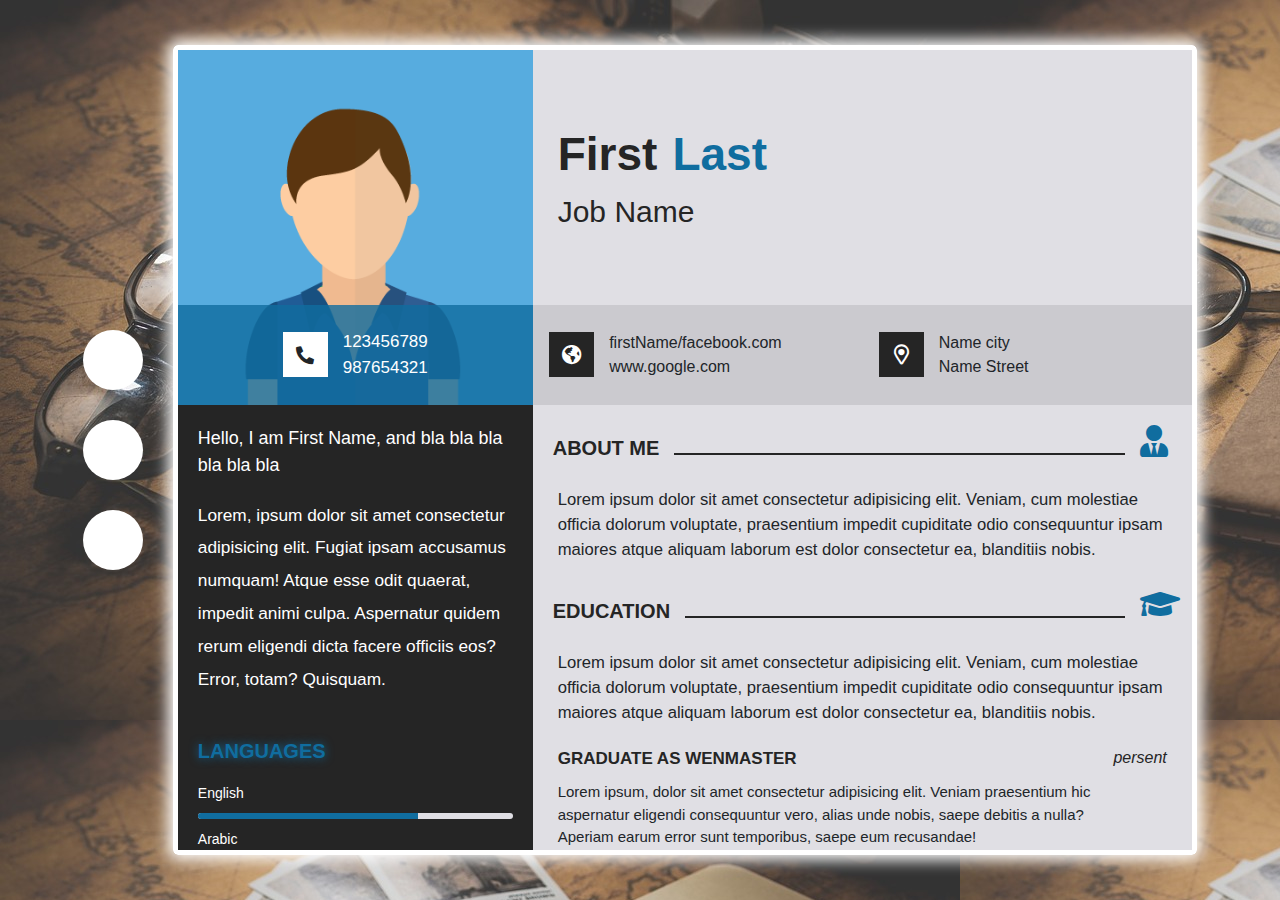
<file: index.html>
<!DOCTYPE html>
<html lang="ar">

<head>
    <title>Site</title>
    <meta charset="UTF-8">
    <link rel="stylesheet" href="css/fontawesome.css">
    <link rel="stylesheet" href="css/cv1-color1.css" />
</head>

<body>
    <div class="bodyCvParent">
        <div class="cvTools">
            <div>
                <a href="cv2-color1.html">
                    <i class="fas fa-money-check-alt"></i>
                    <span>
                        Pay
                    </span>
                </a>
                <a href="cv3-color1.html">
                    <i class="fas fa-file-edit"></i>
                    <span>
                        Edit
                    </span>
                </a>
                <a href="cv4-color1.html">
                    <i class="fas fa-file-pdf"></i>
                    <span>
                        PDF
                    </span>
                </a>
            </div>
        </div>
        <div class="cvBody">

            <div class="sec1">
                <div class="num1">
                    <div class="img">
                        <img src="img/avatar.png" alt="">
                        <div class="phone">
                            <span class="icon">
                                <i class="fas fa-phone-alt"></i>
                            </span>
                            <span>
                                <p>
                                    123456789
                                </p>
                                <p>
                                    987654321
                                </p>
                            </span>
                        </div>
                    </div>
                </div>
                <div class="num2">
                    <div class="name">
                        <p>
                            <span class="first">
                                First
                            </span>
                            <span class="last">
                                Last
                            </span>
                            <br>
                            <span class="job">
                                Job Name
                            </span>
                        </p>
                    </div>
                    <div class="info">
                        <div class="links">
                            <span class="icon">
                                <i class="fas fa-globe-americas"></i>
                            </span>
                            <span>
                                <p>
                                    firstName/facebook.com
                                </p>
                                <p>
                                    www.google.com
                                </p>
                            </span>
                        </div>
                        <div class="locations">
                            <span class="icon">
                                <i class="far fa-map-marker-alt"></i>
                            </span>
                            <span>
                                <p>
                                    Name city
                                </p>
                                <p>
                                    Name Street
                                </p>
                            </span>
                        </div>
                    </div>
                </div>
            </div>

            <div class="sec2">

                <div class="num1">
                    <div class="bio">
                        <span>
                            Hello, I am First Name, and bla bla bla bla bla bla
                        </span>
                    </div>
                    <div class="bio2">
                        <span>
                            Lorem, ipsum dolor sit amet consectetur adipisicing elit. Fugiat ipsam accusamus numquam!
                            Atque esse odit quaerat, impedit animi culpa. Aspernatur quidem rerum eligendi dicta facere
                            officiis eos? Error, totam? Quisquam.
                        </span>
                    </div>
                    <div class="lang">
                        <h4 class="title">
                            Languages
                        </h4>
                        <div class="bars">
                            <span>
                                <b>
                                    English
                                </b>
                                <span class="bar">
                                    <small></small>
                                    <small style="width: 70%;" class="small2"></small>
                                </span>
                            </span>
                            <span>
                                <b>
                                    Arabic
                                </b>
                                <span class="bar">
                                    <small></small>
                                    <small style="width: 97%;" class="small2"></small>
                                </span>
                            </span>
                        </div>
                    </div>
                    <div class="skills">
                        <h4 class="title">
                            Skills
                        </h4>
                        <div class="bars">
                            <span>
                                <b>
                                    Skill 1
                                </b>
                                <span class="bar">
                                    <small></small>
                                    <small style="width: 77%;" class="small2"></small>
                                </span>
                            </span>
                            <span>
                                <b>
                                    Skill 2
                                </b>
                                <span class="bar">
                                    <small></small>
                                    <small style="width: 87%;" class="small2"></small>
                                </span>
                            </span>
                            <span>
                                <b>
                                    Skill 3
                                </b>
                                <span class="bar">
                                    <small></small>
                                    <small style="width: 47%;" class="small2"></small>
                                </span>
                            </span>
                        </div>
                    </div>
                    <div class="skills">
                        <h4 class="title">
                            hobbies
                        </h4>
                        <div class="bars">
                            <span>
                                <b>
                                    hobby 1
                                </b>
                                <span class="bar">
                                    <small></small>
                                    <small style="width: 94%;" class="small2"></small>
                                </span>
                            </span>
                            <span>
                                <b>
                                    hobby 2
                                </b>
                                <span class="bar">
                                    <small></small>
                                    <small style="width: 55%;" class="small2"></small>
                                </span>
                            </span>
                            <span>
                                <b>
                                    hobby 3
                                </b>
                                <span class="bar">
                                    <small></small>
                                    <small style="width: 67%;" class="small2"></small>
                                </span>
                            </span>
                        </div>
                    </div>
                </div>

                <div class="num2">
                    <div class="about">
                        <h4 class="title">
                            <span class="text">
                                about me
                            </span>
                            <div class="borderBottom"></div>
                            <span class="icon">
                                <i class="fas fa-user-tie"></i>
                            </span>
                        </h4>
                        <div class="text2">
                            Lorem ipsum dolor sit amet consectetur adipisicing elit. Veniam, cum molestiae officia
                            dolorum voluptate, praesentium impedit cupiditate odio consequuntur ipsam maiores atque
                            aliquam laborum est dolor consectetur ea, blanditiis nobis.
                        </div>
                    </div>
                    <div class="education">
                        <h4 class="title">
                            <span class="text">
                                education
                            </span>
                            <div class="borderBottom"></div>
                            <span class="icon">
                                <i class="fas fa-graduation-cap"></i>
                            </span>
                        </h4>
                        <div class="text2">
                            Lorem ipsum dolor sit amet consectetur adipisicing elit. Veniam, cum molestiae officia
                            dolorum voluptate, praesentium impedit cupiditate odio consequuntur ipsam maiores atque
                            aliquam laborum est dolor consectetur ea, blanditiis nobis.
                        </div>
                        <div class="box">
                            <div class="title2">
                                <b>
                                    graduate as wenmaster
                                </b>
                                <i>
                                    persent
                                </i>
                            </div>
                            <p>
                                Lorem ipsum, dolor sit amet consectetur adipisicing elit. Veniam praesentium hic
                                aspernatur eligendi consequuntur vero, alias unde nobis, saepe debitis a nulla?
                                Aperiam earum error sunt temporibus, saepe eum recusandae!
                            </p>
                        </div>
                        <div class="box">
                            <div class="title2">
                                <b>
                                    graduate as wenmaster
                                </b>
                                <i>
                                    persent
                                </i>
                            </div>
                            <p>
                                Lorem ipsum, dolor sit amet consectetur adipisicing elit. Veniam praesentium hic
                                aspernatur eligendi consequuntur vero, alias unde nobis, saepe debitis a nulla?
                                Aperiam earum error sunt temporibus, saepe eum recusandae!
                            </p>
                        </div>
                        <div class="box">
                            <div class="title2">
                                <b>
                                    graduate as wenmaster
                                </b>
                                <i>
                                    persent
                                </i>
                            </div>
                            <p>
                                Lorem ipsum, dolor sit amet consectetur adipisicing elit. Veniam praesentium hic
                                aspernatur eligendi consequuntur vero, alias unde nobis, saepe debitis a nulla?
                                Aperiam earum error sunt temporibus, saepe eum recusandae!
                            </p>
                        </div>
                    </div>
                    <br>
                    <div class="employment">
                        <h4 class="title">
                            <span class="text">
                                employment
                            </span>
                            <div class="borderBottom"></div>
                            <span class="icon">
                                <i class="fad fa-file-certificate"></i>
                            </span>
                        </h4>
                        <div class="text2">
                            Lorem ipsum dolor sit amet consectetur adipisicing elit. Veniam, cum molestiae officia
                            dolorum voluptate, praesentium impedit cupiditate odio consequuntur ipsam maiores atque
                            aliquam laborum est dolor consectetur ea, blanditiis nobis.
                        </div>
                        <div class="box">
                            <div class="title2">
                                <b>
                                    graduate as wenmaster
                                </b>
                                <i>
                                    persent
                                </i>
                            </div>
                            <p>
                                Lorem ipsum, dolor sit amet consectetur adipisicing elit. Veniam praesentium hic
                                aspernatur eligendi consequuntur vero, alias unde nobis, saepe debitis a nulla?
                                Aperiam earum error sunt temporibus, saepe eum recusandae!
                            </p>
                        </div>
                        <div class="box">
                            <div class="title2">
                                <b>
                                    graduate as wenmaster
                                </b>
                                <i>
                                    persent
                                </i>
                            </div>
                            <p>
                                Lorem ipsum, dolor sit amet consectetur adipisicing elit. Veniam praesentium hic
                                aspernatur eligendi consequuntur vero, alias unde nobis, saepe debitis a nulla?
                                Aperiam earum error sunt temporibus, saepe eum recusandae!
                            </p>
                        </div>
                        <div class="box">
                            <div class="title2">
                                <b>
                                    graduate as wenmaster
                                </b>
                                <i>
                                    persent
                                </i>
                            </div>
                            <p>
                                Lorem ipsum, dolor sit amet consectetur adipisicing elit. Veniam praesentium hic
                                aspernatur eligendi consequuntur vero, alias unde nobis, saepe debitis a nulla?
                                Aperiam earum error sunt temporibus, saepe eum recusandae!
                            </p>
                        </div>
                    </div>
                </div>

            </div>

        </div>
    </div>
</body>

</html>
</file>
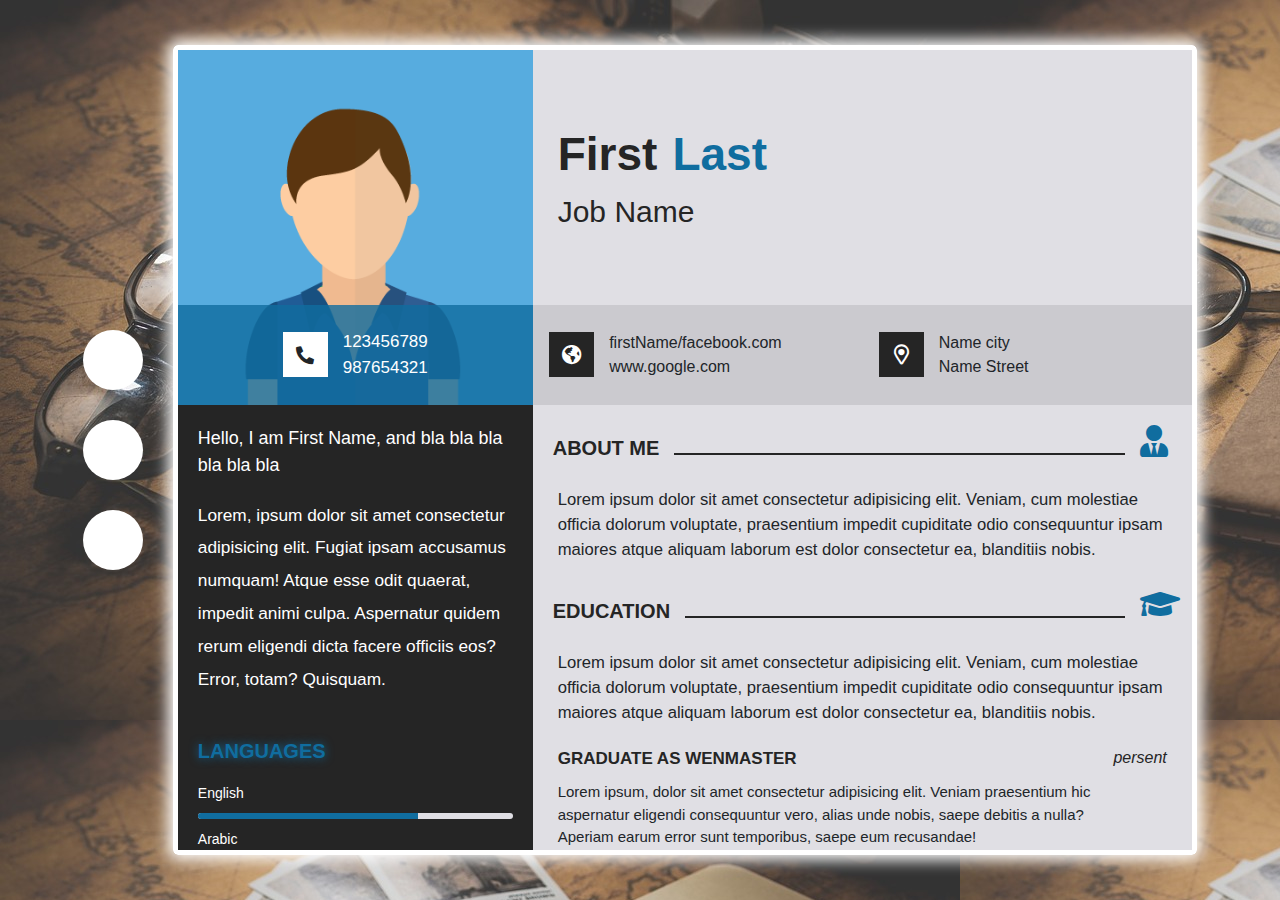
<file: cv1-color1.html>
<!DOCTYPE html>
<html lang="ar">

<head>
    <title>Site</title>
    <meta charset="UTF-8">
    <link rel="stylesheet" href="css/fontawesome.css">
    <link rel="stylesheet" href="css/cv1-color1.css" />
</head>

<body>
    <div class="bodyCvParent">
        <div class="cvTools">
            <div>
                <a href="">
                    <i class="fas fa-money-check-alt"></i>
                    <span>
                        Pay
                    </span>
                </a>
                <a href="">
                    <i class="fas fa-file-edit"></i>
                    <span>
                        Edit
                    </span>
                </a>
                <a href="">
                    <i class="fas fa-file-pdf"></i>
                    <span>
                        PDF
                    </span>
                </a>
            </div>
        </div>
        <div class="cvBody">

            <div class="sec1">
                <div class="num1">
                    <div class="img">
                        <img src="img/avatar.png" alt="">
                        <div class="phone">
                            <span class="icon">
                                <i class="fas fa-phone-alt"></i>
                            </span>
                            <span>
                                <p>
                                    123456789
                                </p>
                                <p>
                                    987654321
                                </p>
                            </span>
                        </div>
                    </div>
                </div>
                <div class="num2">
                    <div class="name">
                        <p>
                            <span class="first">
                                First
                            </span>
                            <span class="last">
                                Last
                            </span>
                            <br>
                            <span class="job">
                                Job Name
                            </span>
                        </p>
                    </div>
                    <div class="info">
                        <div class="links">
                            <span class="icon">
                                <i class="fas fa-globe-americas"></i>
                            </span>
                            <span>
                                <p>
                                    firstName/facebook.com
                                </p>
                                <p>
                                    www.google.com
                                </p>
                            </span>
                        </div>
                        <div class="locations">
                            <span class="icon">
                                <i class="far fa-map-marker-alt"></i>
                            </span>
                            <span>
                                <p>
                                    Name city
                                </p>
                                <p>
                                    Name Street
                                </p>
                            </span>
                        </div>
                    </div>
                </div>
            </div>

            <div class="sec2">

                <div class="num1">
                    <div class="bio">
                        <span>
                            Hello, I am First Name, and bla bla bla bla bla bla
                        </span>
                    </div>
                    <div class="bio2">
                        <span>
                            Lorem, ipsum dolor sit amet consectetur adipisicing elit. Fugiat ipsam accusamus numquam!
                            Atque esse odit quaerat, impedit animi culpa. Aspernatur quidem rerum eligendi dicta facere
                            officiis eos? Error, totam? Quisquam.
                        </span>
                    </div>
                    <div class="lang">
                        <h4 class="title">
                            Languages
                        </h4>
                        <div class="bars">
                            <span>
                                <b>
                                    English
                                </b>
                                <span class="bar">
                                    <small></small>
                                    <small style="width: 70%;" class="small2"></small>
                                </span>
                            </span>
                            <span>
                                <b>
                                    Arabic
                                </b>
                                <span class="bar">
                                    <small></small>
                                    <small style="width: 97%;" class="small2"></small>
                                </span>
                            </span>
                        </div>
                    </div>
                    <div class="skills">
                        <h4 class="title">
                            Skills
                        </h4>
                        <div class="bars">
                            <span>
                                <b>
                                    Skill 1
                                </b>
                                <span class="bar">
                                    <small></small>
                                    <small style="width: 77%;" class="small2"></small>
                                </span>
                            </span>
                            <span>
                                <b>
                                    Skill 2
                                </b>
                                <span class="bar">
                                    <small></small>
                                    <small style="width: 87%;" class="small2"></small>
                                </span>
                            </span>
                            <span>
                                <b>
                                    Skill 3
                                </b>
                                <span class="bar">
                                    <small></small>
                                    <small style="width: 47%;" class="small2"></small>
                                </span>
                            </span>
                        </div>
                    </div>
                    <div class="skills">
                        <h4 class="title">
                            hobbies
                        </h4>
                        <div class="bars">
                            <span>
                                <b>
                                    hobby 1
                                </b>
                                <span class="bar">
                                    <small></small>
                                    <small style="width: 94%;" class="small2"></small>
                                </span>
                            </span>
                            <span>
                                <b>
                                    hobby 2
                                </b>
                                <span class="bar">
                                    <small></small>
                                    <small style="width: 55%;" class="small2"></small>
                                </span>
                            </span>
                            <span>
                                <b>
                                    hobby 3
                                </b>
                                <span class="bar">
                                    <small></small>
                                    <small style="width: 67%;" class="small2"></small>
                                </span>
                            </span>
                        </div>
                    </div>
                </div>

                <div class="num2">
                    <div class="about">
                        <h4 class="title">
                            <span class="text">
                                about me
                            </span>
                            <div class="borderBottom"></div>
                            <span class="icon">
                                <i class="fas fa-user-tie"></i>
                            </span>
                        </h4>
                        <div class="text2">
                            Lorem ipsum dolor sit amet consectetur adipisicing elit. Veniam, cum molestiae officia
                            dolorum voluptate, praesentium impedit cupiditate odio consequuntur ipsam maiores atque
                            aliquam laborum est dolor consectetur ea, blanditiis nobis.
                        </div>
                    </div>
                    <div class="education">
                        <h4 class="title">
                            <span class="text">
                                education
                            </span>
                            <div class="borderBottom"></div>
                            <span class="icon">
                                <i class="fas fa-graduation-cap"></i>
                            </span>
                        </h4>
                        <div class="text2">
                            Lorem ipsum dolor sit amet consectetur adipisicing elit. Veniam, cum molestiae officia
                            dolorum voluptate, praesentium impedit cupiditate odio consequuntur ipsam maiores atque
                            aliquam laborum est dolor consectetur ea, blanditiis nobis.
                        </div>
                        <div class="box">
                            <div class="title2">
                                <b>
                                    graduate as wenmaster
                                </b>
                                <i>
                                    persent
                                </i>
                            </div>
                            <p>
                                Lorem ipsum, dolor sit amet consectetur adipisicing elit. Veniam praesentium hic
                                aspernatur eligendi consequuntur vero, alias unde nobis, saepe debitis a nulla?
                                Aperiam earum error sunt temporibus, saepe eum recusandae!
                            </p>
                        </div>
                        <div class="box">
                            <div class="title2">
                                <b>
                                    graduate as wenmaster
                                </b>
                                <i>
                                    persent
                                </i>
                            </div>
                            <p>
                                Lorem ipsum, dolor sit amet consectetur adipisicing elit. Veniam praesentium hic
                                aspernatur eligendi consequuntur vero, alias unde nobis, saepe debitis a nulla?
                                Aperiam earum error sunt temporibus, saepe eum recusandae!
                            </p>
                        </div>
                        <div class="box">
                            <div class="title2">
                                <b>
                                    graduate as wenmaster
                                </b>
                                <i>
                                    persent
                                </i>
                            </div>
                            <p>
                                Lorem ipsum, dolor sit amet consectetur adipisicing elit. Veniam praesentium hic
                                aspernatur eligendi consequuntur vero, alias unde nobis, saepe debitis a nulla?
                                Aperiam earum error sunt temporibus, saepe eum recusandae!
                            </p>
                        </div>
                    </div>
                    <br>
                    <div class="employment">
                        <h4 class="title">
                            <span class="text">
                                employment
                            </span>
                            <div class="borderBottom"></div>
                            <span class="icon">
                                <i class="fad fa-file-certificate"></i>
                            </span>
                        </h4>
                        <div class="text2">
                            Lorem ipsum dolor sit amet consectetur adipisicing elit. Veniam, cum molestiae officia
                            dolorum voluptate, praesentium impedit cupiditate odio consequuntur ipsam maiores atque
                            aliquam laborum est dolor consectetur ea, blanditiis nobis.
                        </div>
                        <div class="box">
                            <div class="title2">
                                <b>
                                    graduate as wenmaster
                                </b>
                                <i>
                                    persent
                                </i>
                            </div>
                            <p>
                                Lorem ipsum, dolor sit amet consectetur adipisicing elit. Veniam praesentium hic
                                aspernatur eligendi consequuntur vero, alias unde nobis, saepe debitis a nulla?
                                Aperiam earum error sunt temporibus, saepe eum recusandae!
                            </p>
                        </div>
                        <div class="box">
                            <div class="title2">
                                <b>
                                    graduate as wenmaster
                                </b>
                                <i>
                                    persent
                                </i>
                            </div>
                            <p>
                                Lorem ipsum, dolor sit amet consectetur adipisicing elit. Veniam praesentium hic
                                aspernatur eligendi consequuntur vero, alias unde nobis, saepe debitis a nulla?
                                Aperiam earum error sunt temporibus, saepe eum recusandae!
                            </p>
                        </div>
                        <div class="box">
                            <div class="title2">
                                <b>
                                    graduate as wenmaster
                                </b>
                                <i>
                                    persent
                                </i>
                            </div>
                            <p>
                                Lorem ipsum, dolor sit amet consectetur adipisicing elit. Veniam praesentium hic
                                aspernatur eligendi consequuntur vero, alias unde nobis, saepe debitis a nulla?
                                Aperiam earum error sunt temporibus, saepe eum recusandae!
                            </p>
                        </div>
                    </div>
                </div>

            </div>

        </div>
    </div>
</body>

</html>
</file>
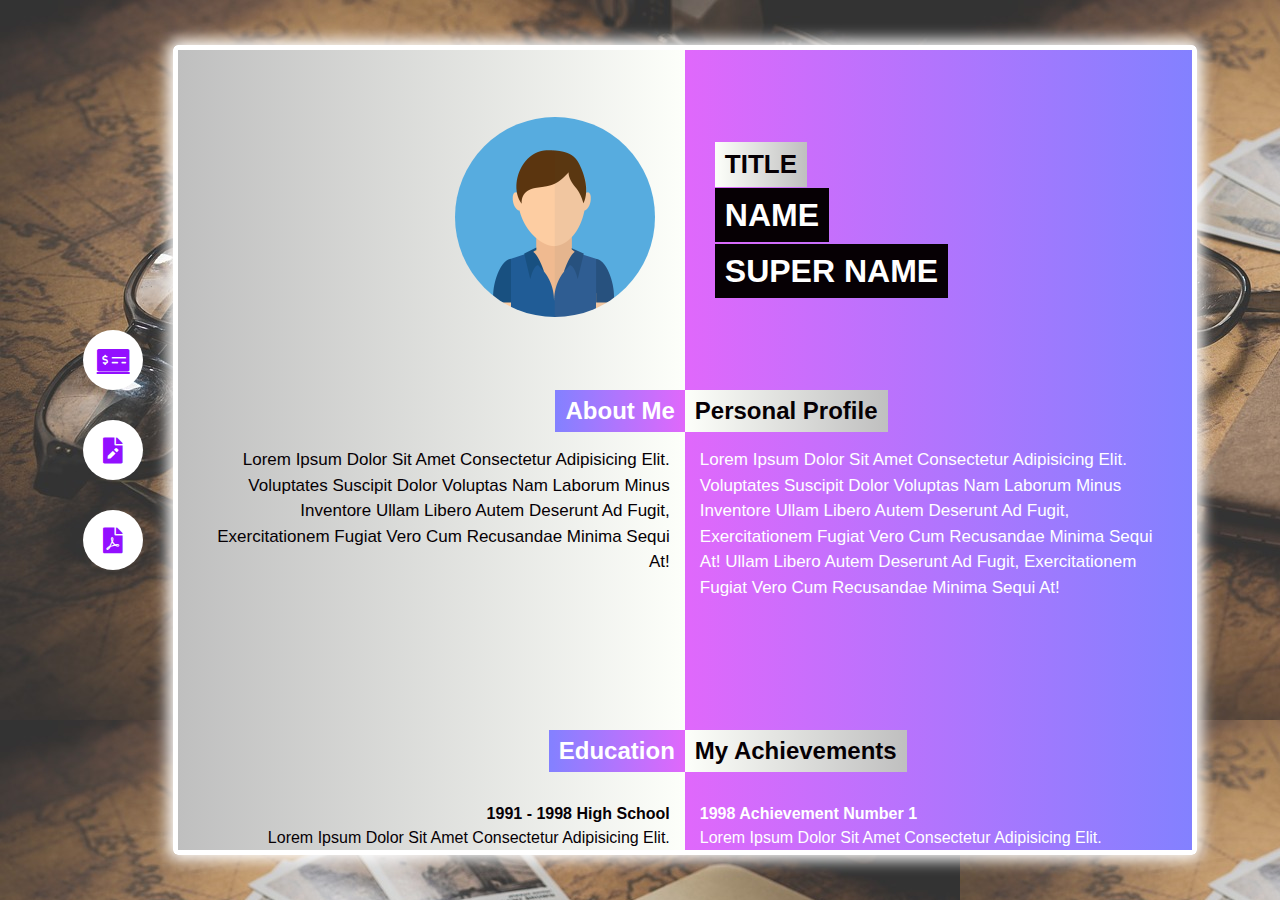
<file: cv2-color1.html>
<!DOCTYPE html>
<html lang="ar">

<head>
    <title>Site</title>
    <meta charset="UTF-8">
    <link rel="stylesheet" href="css/fontawesome.css">
    <link rel="stylesheet" href="css/cv2-color1.css" />
</head>

<body>
    <div class="bodyCvParent">
        <div class="cvTools">
            <div>
                <a href="">
                    <i class="fas fa-money-check-alt"></i>
                    <span>
                        Pay
                    </span>
                </a>
                <a href="">
                    <i class="fas fa-file-edit"></i>
                    <span>
                        Edit
                    </span>
                </a>
                <a href="">
                    <i class="fas fa-file-pdf"></i>
                    <span>
                        PDF
                    </span>
                </a>
            </div>
        </div>
        <div class="cvBody">

            <div class="sec1">
                <div class="num1">
                    <div class="img">
                        <img src="img/avatar.png" alt="">
                    </div>
                </div>
                <div class="num2">
                    <div class="about">
                        <p class="title">
                            About me
                        </p>
                        <p class="text">
                            Lorem ipsum dolor sit amet consectetur adipisicing elit. Voluptates suscipit dolor voluptas
                            nam laborum minus inventore ullam libero autem deserunt ad fugit, exercitationem fugiat vero
                            cum recusandae minima sequi at!
                        </p>
                    </div>
                </div>
                <div class="num3">
                    <div class="education">
                        <p class="title">
                            education
                        </p>
                        <p class="text">
                            <ul>
                                <li>
                                    <b>
                                        1991 - 1998 High School
                                    </b>
                                    <br>
                                    <span>
                                        Lorem ipsum dolor sit amet consectetur adipisicing elit.
                                    </span>
                                </li>
                                <li>
                                    <b>
                                        1991 - 1998 Oxford School
                                    </b>
                                    <br>
                                    <span>
                                        Lorem ipsum dolor sit amet consectetur adipisicing elit.
                                    </span>
                                </li>
                                <li>
                                    <b>
                                        1991 - 1998 Managment School
                                    </b>
                                    <br>
                                    <span>
                                        Lorem ipsum dolor sit amet consectetur adipisicing elit.
                                    </span>
                                </li>
                            </ul>
                        </p>
                    </div>
                </div>
                <div class="num4">
                    <div class="profile">
                        <p class="title">
                            personal profile
                        </p>
                        <p class="text">
                            <b>Lorem ipsum dolor sit amet consectetur adipisicing elit.</b>
                            Voluptates suscipit dolor voluptas
                            nam laborum minus inventore ullam libero autem deserunt ad fugit, exercitationem fugiat vero
                            cum recusandae minima sequi at! ullam libero autem deserunt ad fugit, exercitationem fugiat
                            vero
                            cum recusandae minima sequi at!
                        </p>
                    </div>
                </div>
                <div class="num5">
                    <div class="contact">
                        <p class="title">
                            contact
                        </p>
                        <div class="text">
                            <p>
                                <b>
                                    Company Address:
                                </b>
                                <span>
                                    first line here
                                    <br>
                                    second line here
                                    <br>
                                    third line here
                                </span>
                            </p>
                            <p>
                                <b>
                                    phone number:
                                </b>
                                <span>
                                    first line here
                                </span>
                            </p>
                            <p>
                                <b>
                                    your email:
                                </b>
                                <span>
                                    first line here
                                    <br>
                                    second line here
                                </span>
                            </p>
                        </div>
                    </div>
                </div>
            </div>

            <div class="sec2">
                <div class="num1">
                    <div class="bio">
                        <span class="title">
                            Title
                        </span>
                        <br>
                        <span class="name">
                            Name
                        </span>
                        <br>
                        <span class="superName">
                            super name
                        </span>
                    </div>
                </div>
                <div class="num2">
                    <div class="profile">
                        <p class="title">
                            personal profile
                        </p>
                        <p class="text">
                            Lorem ipsum dolor sit amet consectetur adipisicing elit. Voluptates suscipit dolor voluptas
                            nam laborum minus inventore ullam libero autem deserunt ad fugit, exercitationem fugiat vero
                            cum recusandae minima sequi at! ullam libero autem deserunt ad fugit, exercitationem fugiat
                            vero
                            cum recusandae minima sequi at!
                        </p>
                    </div>
                </div>
                <div class="num3">
                    <div class="achievements">
                        <p class="title">
                            my achievements
                        </p>
                        <p class="text">
                            <ul>
                                <li>
                                    <b>
                                        1998 Achievement number 1
                                    </b>
                                    <br>
                                    <span>
                                        Lorem ipsum dolor sit amet consectetur adipisicing elit.
                                    </span>
                                </li>
                                <li>
                                    <b>
                                        1998 Achievement number 2
                                    </b>
                                    <br>
                                    <span>
                                        Lorem ipsum dolor sit amet consectetur adipisicing elit.
                                    </span>
                                </li>
                                <li>
                                    <b>
                                        1998 Achievement number 3
                                    </b>
                                    <br>
                                    <span>
                                        Lorem ipsum dolor sit amet consectetur adipisicing elit.
                                    </span>
                                </li>
                                <li>
                                    <b>
                                        1998 Achievement number 4
                                    </b>
                                    <br>
                                    <span>
                                        Lorem ipsum dolor sit amet consectetur adipisicing elit.
                                    </span>
                                </li>
                            </ul>
                        </p>
                    </div>
                </div>
                <div class="num4">
                    <div class="achievements">
                        <p class="title">
                            work experience
                        </p>
                        <p class="text">
                            <ul>
                                <li>
                                    <b>
                                        1998 work experience number 1
                                    </b>
                                    <br>
                                    <span>
                                        Lorem ipsum dolor sit amet consectetur adipisicing elit.
                                    </span>
                                </li>
                                <li>
                                    <b>
                                        1998 work experience number 2
                                    </b>
                                    <br>
                                    <span>
                                        Lorem ipsum dolor sit amet consectetur adipisicing elit.
                                    </span>
                                </li>
                                <li>
                                    <b>
                                        1998 work experience number 3
                                    </b>
                                    <br>
                                    <span>
                                        Lorem ipsum dolor sit amet consectetur adipisicing elit.
                                    </span>
                                </li>
                                <li>
                                    <b>
                                        1998 work experience number 4
                                    </b>
                                    <br>
                                    <span>
                                        Lorem ipsum dolor sit amet consectetur adipisicing elit.
                                    </span>
                                </li>
                            </ul>
                        </p>
                    </div>
                </div>
                <div class="num5">
                    <div class="skills">
                        <p class="title">
                            skills
                        </p>
                        <div class="bars">
                            <span>
                                <b>
                                    hobby 1
                                </b>
                                <span class="bar">
                                    <small></small>
                                    <small style="width: 94%;" class="small2"></small>
                                </span>
                            </span>
                            <span>
                                <b>
                                    hobby 2
                                </b>
                                <span class="bar">
                                    <small></small>
                                    <small style="width: 55%;" class="small2"></small>
                                </span>
                            </span>
                            <span>
                                <b>
                                    hobby 3
                                </b>
                                <span class="bar">
                                    <small></small>
                                    <small style="width: 67%;" class="small2"></small>
                                </span>
                            </span>
                        </div>
                    </div>
                </div>
            </div>

        </div>
    </div>
</body>

</html>
</file>
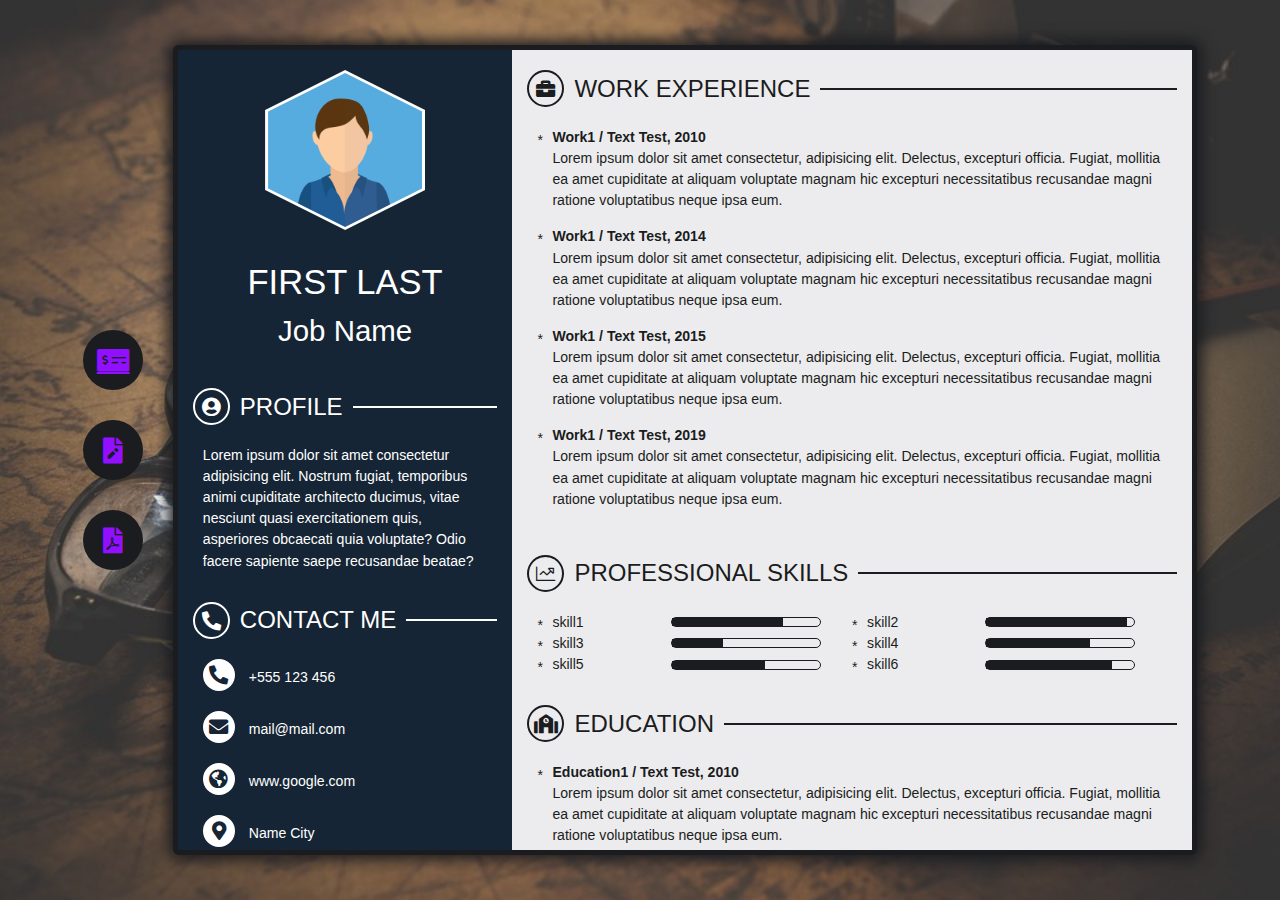
<file: cv3-color1.html>
<!DOCTYPE html>
<html lang="ar">

<head>
    <title>Site</title>
    <meta charset="UTF-8">
    <link rel="stylesheet" href="css/fontawesome.css">
    <link rel="stylesheet" href="css/cv3-color1.css" />
</head>

<body>
    <div class="bodyCvParent">
        <div class="cvTools">
            <div>
                <a href="">
                    <i class="fas fa-money-check-alt"></i>
                    <span>
                        Pay
                    </span>
                </a>
                <a href="">
                    <i class="fas fa-file-edit"></i>
                    <span>
                        Edit
                    </span>
                </a>
                <a href="">
                    <i class="fas fa-file-pdf"></i>
                    <span>
                        PDF
                    </span>
                </a>
            </div>
        </div>
        <div class="cvBody">

            <div class="sec1">

                <div class="num1">
                    <div class="img">
                        <img src="img/avatar.png" alt="">
                    </div>
                    <div class="info">
                        <p class="name">
                            first last
                        </p>
                        <p class="job">
                            job Name
                        </p>
                    </div>
                </div>

                <div class="num2">
                    <div class="profile">
                        <div class="title">
                            <span class="icon">
                                <i class="fas fa-user-circle"></i>
                            </span>
                            <span class="text">
                                profile
                            </span>
                            <span class="border"></span>
                        </div>
                        <p class="text2">
                            Lorem ipsum dolor sit amet consectetur adipisicing elit. Nostrum fugiat, temporibus animi
                            cupiditate architecto ducimus, vitae nesciunt quasi exercitationem quis, asperiores
                            obcaecati quia voluptate? Odio facere sapiente saepe recusandae beatae?
                        </p>
                    </div>
                </div>

                <div class="num2">
                    <div class="contact">
                        <div class="title">
                            <span class="icon">
                                <i class="fas fa-phone-alt"></i>
                            </span>
                            <span class="text">
                                contact me
                            </span>
                            <span class="border"></span>
                        </div>
                        <p class="text2">
                            <span class="icon">
                                <i class="fas fa-phone-alt"></i>
                            </span>
                            <span>
                                +555 123 456
                            </span>
                        </p>
                        <p class="text2">
                            <span class="icon">
                                <i class="fas fa-envelope"></i>
                            </span>
                            <span>
                                mail@mail.com
                            </span>
                        </p>
                        <p class="text2">
                            <span class="icon">
                                <i class="fas fa-globe-americas"></i>
                            </span>
                            <span>
                                www.google.com
                            </span>
                        </p>
                        <p class="text2">
                            <span class="icon">
                                <i class="fas fa-map-marker-alt"></i>
                            </span>
                            <span>
                                Name City
                            </span>
                        </p>
                    </div>
                </div>

                <div class="num3">
                    <div class="skills">
                        <div class="title">
                            <span class="icon">
                                <i class="fal fa-chart-line"></i>
                            </span>
                            <span class="text">
                                personal skills
                            </span>
                            <span class="border"></span>
                        </div>
                        <div class="text2">
                            <ul>
                                <li>
                                    <span>
                                        skill1
                                    </span>
                                    <span class="bar">
                                        <small style="width: 75%;"></small>
                                    </span>
                                </li>
                                <li>
                                    <span>
                                        skill2
                                    </span>
                                    <span class="bar">
                                        <small style="width: 95%;"></small>
                                    </span>
                                </li>
                                <li>
                                    <span>
                                        skill3
                                    </span>
                                    <span class="bar">
                                        <small style="width: 35%;"></small>
                                    </span>
                                </li>
                                <li>
                                    <span>
                                        skill4
                                    </span>
                                    <span class="bar">
                                        <small style="width: 70%;"></small>
                                    </span>
                                </li>
                            </ul>
                        </div>
                    </div>
                </div>

                <div class="num4">
                    <div class="connect">
                        <div class="title">
                            <span class="icon">
                                <i class="fal fa-link"></i>
                            </span>
                            <span class="text">
                                connect
                            </span>
                            <span class="border"></span>
                        </div>
                        <p class="text2">
                            <span class="icon">
                                <i class="fab fa-linkedin-in"></i>
                            </span>
                            <span>
                                www.example.com
                            </span>
                        </p>
                        <p class="text2">
                            <span class="icon">
                                <i class="fab fa-facebook-f"></i>
                            </span>
                            <span>
                                www.example.com
                            </span>
                        </p>
                        <p class="text2">
                            <span class="icon">
                                <i class="fab fa-twitter"></i>
                            </span>
                            <span>
                                www.example.com
                            </span>
                        </p>
                        <p class="text2">
                            <span class="icon">
                                <i class="fab fa-instagram"></i>
                            </span>
                            <span>
                                www.example.com
                            </span>
                        </p>
                    </div>
                </div>

            </div>

            <div class="sec2">

                <div class="num1">
                    <div class="work">
                        <div class="title">
                            <span class="icon">
                                <i class="fas fa-briefcase"></i>
                            </span>
                            <span class="text">
                                work experience
                            </span>
                            <span class="border"></span>
                        </div>
                        <div class="text2">
                            <ul>
                                <li>
                                    <span>
                                        work1 / text test, 2010
                                    </span>
                                    <br>
                                    <span>
                                        Lorem ipsum dolor sit amet consectetur, adipisicing elit. Delectus, excepturi
                                        officia. Fugiat, mollitia ea amet cupiditate at aliquam voluptate magnam hic
                                        excepturi necessitatibus recusandae magni ratione voluptatibus neque ipsa eum.
                                    </span>
                                </li>
                                <li>
                                    <span>
                                        work1 / text test, 2014
                                    </span>
                                    <br>
                                    <span>
                                        Lorem ipsum dolor sit amet consectetur, adipisicing elit. Delectus, excepturi
                                        officia. Fugiat, mollitia ea amet cupiditate at aliquam voluptate magnam hic
                                        excepturi necessitatibus recusandae magni ratione voluptatibus neque ipsa eum.
                                    </span>
                                </li>
                                <li>
                                    <span>
                                        work1 / text test, 2015
                                    </span>
                                    <br>
                                    <span>
                                        Lorem ipsum dolor sit amet consectetur, adipisicing elit. Delectus, excepturi
                                        officia. Fugiat, mollitia ea amet cupiditate at aliquam voluptate magnam hic
                                        excepturi necessitatibus recusandae magni ratione voluptatibus neque ipsa eum.
                                    </span>
                                </li>
                                <li>
                                    <span>
                                        work1 / text test, 2019
                                    </span>
                                    <br>
                                    <span>
                                        Lorem ipsum dolor sit amet consectetur, adipisicing elit. Delectus, excepturi
                                        officia. Fugiat, mollitia ea amet cupiditate at aliquam voluptate magnam hic
                                        excepturi necessitatibus recusandae magni ratione voluptatibus neque ipsa eum.
                                    </span>
                                </li>
                            </ul>
                        </div>
                    </div>
                </div>

                <div class="num2">
                    <div class="skills">
                        <div class="title">
                            <span class="icon">
                                <i class="fal fa-chart-line"></i>
                            </span>
                            <span class="text">
                                professional skills
                            </span>
                            <span class="border"></span>
                        </div>
                        <div class="text2">
                            <ul>
                                <li>
                                    <span>
                                        skill1
                                    </span>
                                    <span class="bar">
                                        <small style="width: 75%;"></small>
                                    </span>
                                </li>
                                <li>
                                    <span>
                                        skill2
                                    </span>
                                    <span class="bar">
                                        <small style="width: 95%;"></small>
                                    </span>
                                </li>
                                <li>
                                    <span>
                                        skill3
                                    </span>
                                    <span class="bar">
                                        <small style="width: 35%;"></small>
                                    </span>
                                </li>
                                <li>
                                    <span>
                                        skill4
                                    </span>
                                    <span class="bar">
                                        <small style="width: 70%;"></small>
                                    </span>
                                </li>
                                <li>
                                    <span>
                                        skill5
                                    </span>
                                    <span class="bar">
                                        <small style="width: 63%;"></small>
                                    </span>
                                </li>
                                <li>
                                    <span>
                                        skill6
                                    </span>
                                    <span class="bar">
                                        <small style="width: 85%;"></small>
                                    </span>
                                </li>
                            </ul>
                        </div>
                    </div>
                </div>

                <div class="num3">
                    <div class="work">
                        <div class="title">
                            <span class="icon">
                                <i class="fas fa-school"></i>
                            </span>
                            <span class="text">
                                education
                            </span>
                            <span class="border"></span>
                        </div>
                        <div class="text2">
                            <ul>
                                <li>
                                    <span>
                                        education1 / text test, 2010
                                    </span>
                                    <br>
                                    <span>
                                        Lorem ipsum dolor sit amet consectetur, adipisicing elit. Delectus, excepturi
                                        officia. Fugiat, mollitia ea amet cupiditate at aliquam voluptate magnam hic
                                        excepturi necessitatibus recusandae magni ratione voluptatibus neque ipsa eum.
                                    </span>
                                </li>
                                <li>
                                    <span>
                                        education1 / text test, 2014
                                    </span>
                                    <br>
                                    <span>
                                        Lorem ipsum dolor sit amet consectetur, adipisicing elit. Delectus, excepturi
                                        officia. Fugiat, mollitia ea amet cupiditate at aliquam voluptate magnam hic
                                        excepturi necessitatibus recusandae magni ratione voluptatibus neque ipsa eum.
                                    </span>
                                </li>
                                <li>
                                    <span>
                                        education1 / text test, 2015
                                    </span>
                                    <br>
                                    <span>
                                        Lorem ipsum dolor sit amet consectetur, adipisicing elit. Delectus, excepturi
                                        officia. Fugiat, mollitia ea amet cupiditate at aliquam voluptate magnam hic
                                        excepturi necessitatibus recusandae magni ratione voluptatibus neque ipsa eum.
                                    </span>
                                </li>
                                <li>
                                    <span>
                                        education1 / text test, 2019
                                    </span>
                                    <br>
                                    <span>
                                        Lorem ipsum dolor sit amet consectetur, adipisicing elit. Delectus, excepturi
                                        officia. Fugiat, mollitia ea amet cupiditate at aliquam voluptate magnam hic
                                        excepturi necessitatibus recusandae magni ratione voluptatibus neque ipsa eum.
                                    </span>
                                </li>
                            </ul>
                        </div>
                    </div>
                </div>


                <div class="num4">
                    <div class="skills">
                        <div class="title">
                            <span class="icon">
                                <i class="fal fa-chart-line"></i>
                            </span>
                            <span class="text">
                                proficiency
                            </span>
                            <span class="border"></span>
                        </div>
                        <div class="text2">
                            <ul>
                                <li>
                                    <span>
                                        HTML
                                    </span>
                                    <span class="bar">
                                        <small style="width: 75%;"></small>
                                    </span>
                                </li>
                                <li>
                                    <span>
                                        CSS
                                    </span>
                                    <span class="bar">
                                        <small style="width: 95%;"></small>
                                    </span>
                                </li>
                                <li>
                                    <span>
                                        JS
                                    </span>
                                    <span class="bar">
                                        <small style="width: 35%;"></small>
                                    </span>
                                </li>
                                <li>
                                    <span>
                                        PhotoShop
                                    </span>
                                    <span class="bar">
                                        <small style="width: 70%;"></small>
                                    </span>
                                </li>
                                <li>
                                    <span>
                                        Jquery
                                    </span>
                                    <span class="bar">
                                        <small style="width: 63%;"></small>
                                    </span>
                                </li>
                            </ul>
                        </div>
                    </div>
                </div>


            </div>

        </div>
    </div>
</body>

</html>
</file>
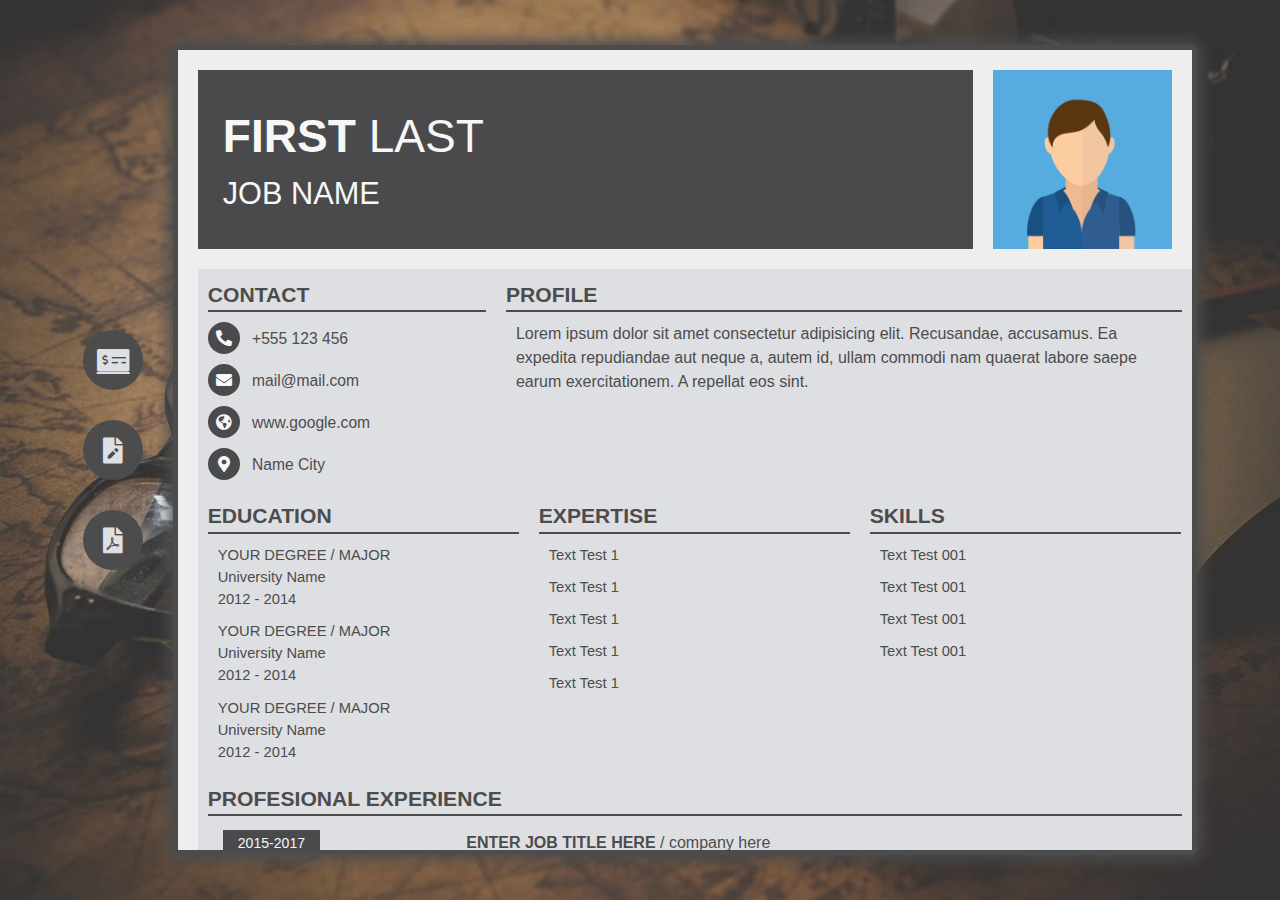
<file: cv4-color1.html>
<!DOCTYPE html>
<html lang="ar">

<head>
    <title>Site</title>
    <meta charset="UTF-8">
    <link rel="stylesheet" href="css/fontawesome.css">
    <link rel="stylesheet" href="css/cv4-color1.css" />
</head>

<body>
    <div class="bodyCvParent">
        <div class="cvTools">
            <div>
                <a href="">
                    <i class="fas fa-money-check-alt"></i>
                    <span>
                        Pay
                    </span>
                </a>
                <a href="">
                    <i class="fas fa-file-edit"></i>
                    <span>
                        Edit
                    </span>
                </a>
                <a href="">
                    <i class="fas fa-file-pdf"></i>
                    <span>
                        PDF
                    </span>
                </a>
            </div>
        </div>
        <div class="cvBody">

            <div class="sec1">
                <div class="num1">
                    <div class="name">
                        <b class="first">
                            First
                        </b>
                        <span class="last">
                            last
                        </span>
                        <p class="job">
                            job name
                        </p>
                    </div>
                </div>
                <div class="num2">
                    <img src="img/avatar.png" alt="">
                </div>
            </div>

            <div class="sec2">
                <div class="num1">
                    <div class="contact">
                        <div class="title">
                            <p>
                                contact
                            </p>
                        </div>
                        <p class="text2">
                            <span class="icon">
                                <i class="fas fa-phone-alt"></i>
                            </span>
                            <span>
                                +555 123 456
                            </span>
                        </p>
                        <p class="text2">
                            <span class="icon">
                                <i class="fas fa-envelope"></i>
                            </span>
                            <span>
                                mail@mail.com
                            </span>
                        </p>
                        <p class="text2">
                            <span class="icon">
                                <i class="fas fa-globe-americas"></i>
                            </span>
                            <span>
                                www.google.com
                            </span>
                        </p>
                        <p class="text2">
                            <span class="icon">
                                <i class="fas fa-map-marker-alt"></i>
                            </span>
                            <span>
                                Name City
                            </span>
                        </p>
                    </div>
                </div>
                <div class="num2">
                    <div class="profile">
                        <div class="title">
                            <p>
                                profile
                            </p>
                        </div>
                        <div class="text">
                            Lorem ipsum dolor sit amet consectetur adipisicing elit. Recusandae, accusamus. Ea expedita
                            repudiandae aut neque a, autem id, ullam commodi nam quaerat labore saepe earum
                            exercitationem. A repellat eos sint.
                        </div>
                    </div>
                </div>

                <div class="num3">
                    <div class="education">
                        <div class="title">
                            <p>
                                education
                            </p>
                        </div>
                        <p class="text2">
                            <span>
                                your degree / major
                            </span>
                            <br>
                            <span>
                                university name
                            </span>
                            <br>
                            <span>
                                2012 - 2014
                            </span>
                        </p>
                        <p class="text2">
                            <span>
                                your degree / major
                            </span>
                            <br>
                            <span>
                                university name
                            </span>
                            <br>
                            <span>
                                2012 - 2014
                            </span>
                        </p>
                        <p class="text2">
                            <span>
                                your degree / major
                            </span>
                            <br>
                            <span>
                                university name
                            </span>
                            <br>
                            <span>
                                2012 - 2014
                            </span>
                        </p>
                    </div>
                </div>

                <div class="num4">
                    <div class="expertise">
                        <div class="title">
                            <p>
                                expertise
                            </p>
                        </div>
                        <p class="text2">
                            <span>
                                text test 1
                            </span>
                        </p>
                        <p class="text2">
                            <span>
                                text test 1
                            </span>
                        </p>
                        <p class="text2">
                            <span>
                                text test 1
                            </span>
                        </p>
                        <p class="text2">
                            <span>
                                text test 1
                            </span>
                        </p>
                        <p class="text2">
                            <span>
                                text test 1
                            </span>
                        </p>
                    </div>
                </div>

                <div class="num5">
                    <div class="skills">
                        <div class="title">
                            <p>
                                skills
                            </p>
                        </div>
                        <p class="text2">
                            <span>
                                text test 001
                            </span>
                        </p>
                        <p class="text2">
                            <span>
                                text test 001
                            </span>
                        </p>
                        <p class="text2">
                            <span>
                                text test 001
                            </span>
                        </p>
                        <p class="text2">
                            <span>
                                text test 001
                            </span>
                        </p>
                    </div>
                </div>

                <div class="num6">
                    <div class="profesional">
                        <div class="title">
                            <p>
                                profesional experience
                            </p>
                        </div>
                        <div class="text2">
                            <div class="year">
                                <span>
                                    2015-2017
                                </span>
                            </div>
                            <div class="bio">
                                <p>
                                    <b>enter job title here</b>
                                    /
                                    <span>
                                        company here
                                    </span>
                                </p>
                                <p>
                                    Lorem ipsum dolor sit amet consectetur adipisicing elit. Delectus cum architecto
                                    obcaecati? Corrupti odit dolorum optio reprehenderit saepe, quae beatae aperiam est.
                                    Quaerat similique non tempore error saepe doloribus eum. Lorem ipsum dolor, sit amet
                                    consectetur adipisicing elit. Animi fugit excepturi distinctio earum voluptate,
                                    officiis aut libero possimus quaerat pariatur recusandae hic, sapiente ducimus,
                                    rerum itaque harum sequi reprehenderit enim?
                                </p>
                            </div>
                        </div>
                    </div>
                </div>

            </div>

        </div>
    </div>
</body>

</html>
</file>
<file: css/cv1-color1.css>
:root {
   --main-bg-color: rgb(16, 109, 159);
   --main-bg-color2: rgba(16, 109, 159, 0.8);
   --main-bg-color3: #E0DFE4;
   --main-bg-color4: #CBCACF;
   --main-color-text: #252525;
   --main-color-text2: rgb(80, 80, 80)5;
   --main-color2: #ffffff;
}

body {
   margin: 0;
   font-family: -apple-system, BlinkMacSystemFont, "Segoe UI", Roboto, "Helvetica Neue", Arial, "Noto Sans", sans-serif, "Apple Color Emoji", "Segoe UI Emoji", "Segoe UI Symbol", "Noto Color Emoji";
   font-size: 1rem;
   font-weight: 400;
   line-height: 1.5;
   color: #212529;
   text-align: left;
   background-color: #fff;
}

*,
::after,
::before {
   box-sizing: border-box;
}

p {
   margin-top: 0;
   margin-bottom: 1rem;
}

.bodyCvParent {
   display: flex;
   align-items: center;
   justify-content: center;
   height: 100vh;
   background: url('../img/bg.jpg');
}

::-webkit-scrollbar-track {
   box-shadow: inset 0 0 6px rgba(160, 160, 160, 0.3);
   border-radius: 0px;
   background-color: #F5F5F5;
   -webkit-border-radius: 0px;
   -moz-border-radius: 0px;
   -ms-border-radius: 0px;
   -o-border-radius: 0px;
}

::-webkit-scrollbar {
   height: 8px;
   width: 8px;
   background-color: #F5F5F5;
}

::-webkit-scrollbar-thumb {
   border-radius: 0px;
   box-shadow: inset 0 0 6px rgba(160, 160, 160, .3);
   background-color: #555;
   -webkit-border-radius: 0px;
   -moz-border-radius: 0px;
   -ms-border-radius: 0px;
   -o-border-radius: 0px;
}

.cvBody {
   height: 90vh;
   width: 80vw;
   overflow: auto;
   border: 5px solid var(--main-color2);
   box-shadow: 0px 0px 15px 5px var(--main-color2);
   border-radius: 5px;
   -webkit-border-radius: 5px;
   -moz-border-radius: 5px;
   -ms-border-radius: 5px;
   -o-border-radius: 5px;
   background-color: #ffffff;
}

.cvTools {
   height: 90vh;
   width: 5vw;
   margin-right: 2vw;
   display: flex;
   align-items: center;
   justify-content: center;
   flex-wrap: wrap;
}

.cvTools a {
   margin: 15px 0;
}

.cvTools a,
.cvTools a span {
   display: inline-flex;
   align-items: center;
   justify-content: center;
   width: 60px;
   height: 60px;
   color: #ffffff;
   position: relative;
   padding: 10px;
   border-radius: 50%;
   font-size: 26px;
   background-color: var(--main-color2);
   -webkit-border-radius: 50%;
   -moz-border-radius: 50%;
   -ms-border-radius: 50%;
   -o-border-radius: 50%;
   overflow: hidden;
   transition: 0.3s;
   -webkit-transition: 0.3s;
   -moz-transition: 0.3s;
   -ms-transition: 0.3s;
   -o-transition: 0.3s;
   transition-delay: 0.3s;
}

.cvTools a span {
   position: absolute;
   font-size: 18px;
   top: -65px;
   left: -65px;
   background-color: rgba(14, 14, 14, 0.9);
   transition-delay: 0s;
}

.cvTools a:hover {
   text-decoration: none;
   transform: rotate(360deg);
   -webkit-transform: rotate(360deg);
   -moz-transform: rotate(360deg);
   -ms-transform: rotate(360deg);
   -o-transform: rotate(360deg);
}

.cvTools a:hover span {
   top: 0px;
   left: 0px;
}

.sec1 {
   display: flex;
}

.sec1 .num1 {
   flex: 0 0 35%;
   max-width: 35%;
}

.sec1 .num1 .img {
   position: relative;
   display: flex;
}

.sec1 .num1 img {
   width: 100%;
}

.sec1 .num1 .phone {
   position: absolute;
   bottom: 0;
   left: 0;
   width: 100%;
   background-color: var(--main-bg-color2);
   display: flex;
   align-items: center;
   justify-content: center;
   height: 100px;
}

.sec1 .num1 .phone .icon {
   display: inline-flex;
   width: 45px;
   height: 45px;
   background-color: var(--main-color2);
   justify-content: center;
   align-items: center;
   margin-right: 15px;
   font-size: 18px;
}

.sec1 .num1 .phone p {
   margin: 0;
   font-size: 17px;
   color: var(--main-color2);
}

.sec1 .num2 {
   flex: 0 0 65%;
   max-width: 65%;
   background-color: var(--main-bg-color3);
   display: flex;
   flex-wrap: wrap;
}

.sec1 .num2 .name {
   flex: 0 0 100%;
   max-width: 100%;
   height: calc(100% - 100px);
   display: flex;
   align-items: center;
   padding: 25px;
}

.sec1 .num2 .name p {
   margin-bottom: 0;
   font-size: 46px;
   display: flex;
   flex-wrap: wrap;
}

.sec1 .num2 .name .first {
   font-weight: 600;
   color: var(--main-color-text);
   margin-right: 15px;
}

.sec1 .num2 .name .last {
   font-weight: 600;
   color: var(--main-bg-color);
}

.sec1 .num2 .name .job {
   font-size: 30px;
   color: var(--main-color-text);
   flex: 0 0 100%;
   max-width: 100%;
}

.sec1 .num2 .info {
   flex: 0 0 100%;
   max-width: 100%;
   display: flex;
   height: 100px;
   background-color: var(--main-bg-color4);
}

.sec1 .num2 .info>div {
   display: flex;
   align-items: center;
   flex: 0 0 45%;
   max-width: 45%;
   padding: 12px 0px;
   margin: auto;
}

.sec1 .num2 .info p {
   margin: 0;
}

.sec1 .num2 .info .icon {
   display: inline-flex;
   width: 45px;
   height: 45px;
   background-color: var(--main-color-text);
   color: var(--main-color2);
   justify-content: center;
   align-items: center;
   margin-right: 15px;
   font-size: 20px;
}

.sec2 {
   display: flex;
}

.sec2 .num1 {
   flex: 0 035%;
   max-width:35%;
   background-color: var(--main-color-text);
   color: var(--main-color2);
}

.sec2 .num1>div {
   flex: 0 0 100%;
   max-width: 100%;
   padding: 20px;
}

.sec2 .num1 .bio {
   font-size: 1.4vw;
   color: var(--main-color2);
   padding-bottom: 0px;
}

.sec2 .num1 .bio2 {
   font-size: 1.35vw;
   line-height: 1.9;
   color: var(--main-color2);
}

.sec2 .num1 .title {
   text-transform: uppercase;
   color: var(--main-bg-color);
   margin: 0;
   margin-bottom: 15px;
   font-size: 20px;
   text-shadow: 0px 0px 10px var(--main-bg-color);
}

.sec2 .num1 .bars b {
   font-weight: 400;
   font-size: 14px;
}

.sec2 .num1 .bars .bar {
   position: relative;
   height: 6px;
   margin: 8px 0;
   display: block;
   width: 100%;
   overflow: hidden;
   border-radius: 15px;
   -webkit-border-radius: 15px;
   -moz-border-radius: 15px;
   -ms-border-radius: 15px;
   -o-border-radius: 15px;
}

.sec2 .num1 .bars small {
   background-color: var(--main-bg-color3);
   position: absolute;
   left: 0;
   top: 0;
   height: 100%;
   width: 100%;
}

.sec2 .num1 .bars .small2 {
   position: absolute;
   left: 0;
   top: 0;
   height: 100%;
   z-index: 33;
   background-color: var(--main-bg-color);
}

.sec2 .num2 {
   flex: 0 0 65%;
   max-width: 65%;
   background-color: var(--main-bg-color3)
}

.sec2 .num2>div {
   flex: 0 0 100%;
   max-width: 100%;
}

.sec2 .num2 .title {
   display: flex;
   justify-content: space-between;
   align-items: baseline;
   margin: 0;
   margin: 15px 20px;
   font-size: 20px;
   text-transform: uppercase;
   color: var(--main-color-text);
   position: relative;
}

.sec2 .num2 .title .borderBottom {
   flex-grow: 1;
   max-width: 100%;
   border-bottom: 2px solid var(--main-color-text);
   margin: 0 15px;
}

.sec2 .num2 .title .icon {
   color: var(--main-bg-color);
   font-size: 32px;
   display: inline-block;
   width: 32px;
}

.sec2 .num2 .title .icon i {
   position: relative;
   top: -2px;
}

.sec2 .num2 .text2 {
   padding: 5px 25px;
   font-size: 1.3vw;
   color: var(--main-color-text2);
}

.sec2 .num2 .box {
   padding: 15px 25px 0;
}

.sec2 .num2 .box .title2 {
   font-size: 16px;
   display: flex;
   justify-content: space-between;
   margin-bottom: 10px;
   color: var(--main-color-text);
}

.sec2 .num2 .box .title2 b {
   text-transform: uppercase;
   font-size: 17px;
}

.sec2 .num2 .box p {
   color: var(--main-color-text2);
   font-size: 15px;
   width: 90%;
}
</file>
<file: css/cv2-color1.css>
:root {
   --main-bg-color: #8381FF;
   --main-bg-color2: #E068FB;
   --main-bg-color3: #930FFF;
   --main-bg-color4: #FDFFFA;
   --main-bg-color5: #BFBFBF;
   --main-color1: #060004;
   --main-color2: #ffffff;
}

body {
   margin: 0;
   font-family: -apple-system, BlinkMacSystemFont, "Segoe UI", Roboto, "Helvetica Neue", Arial, "Noto Sans", sans-serif, "Apple Color Emoji", "Segoe UI Emoji", "Segoe UI Symbol", "Noto Color Emoji";
   font-size: 1rem;
   font-weight: 400;
   line-height: 1.5;
   color: #212529;
   text-align: left;
   background-color: #fff;
}

*,
s::after,
::before {
   box-sizing: border-box;
}

* {
   text-transform: capitalize;
}

p {
   margin-top: 0;
   margin-bottom: 1rem;
}

.bodyCvParent {
   display: flex;
   align-items: center;
   justify-content: center;
   height: 100vh;
   background: url('../img/bg.jpg');
}

::-webkit-scrollbar-track {
   box-shadow: inset 0 0 6px rgba(160, 160, 160, 0.3);
   border-radius: 0px;
   background-color: #F5F5F5;
   -webkit-border-radius: 0px;
   -moz-border-radius: 0px;
   -ms-border-radius: 0px;
   -o-border-radius: 0px;
}

::-webkit-scrollbar {
   height: 8px;
   width: 8px;
   background-color: #F5F5F5;
}

::-webkit-scrollbar-thumb {
   border-radius: 0px;
   box-shadow: inset 0 0 6px rgba(160, 160, 160, .3);
   background-color: #555;
   -webkit-border-radius: 0px;
   -moz-border-radius: 0px;
   -ms-border-radius: 0px;
   -o-border-radius: 0px;
}

.cvBody {
   max-height: 90vh;
   width: 80vw;
   overflow: auto;
   border: 5px solid var(--main-color2);
   box-shadow: 0px 0px 15px 5px var(--main-color2);
   border-radius: 5px;
   -webkit-border-radius: 5px;
   -moz-border-radius: 5px;
   -ms-border-radius: 5px;
   -o-border-radius: 5px;
   background-color: #ffffff;
}

.cvTools {
   height: 90vh;
   width: 5vw;
   margin-right: 2vw;
   display: flex;
   align-items: center;
   justify-content: center;
   flex-wrap: wrap;
}

.cvTools a {
   margin: 15px 0;
}

.cvTools a,
.cvTools a span {
   display: inline-flex;
   align-items: center;
   justify-content: center;
   width: 60px;
   height: 60px;
   color: var(--main-bg-color3);
   position: relative;
   padding: 10px;
   border-radius: 50%;
   font-size: 26px;
   background-color: var(--main-color2);
   -webkit-border-radius: 50%;
   -moz-border-radius: 50%;
   -ms-border-radius: 50%;
   -o-border-radius: 50%;
   overflow: hidden;
   transition: 0.3s;
   -webkit-transition: 0.3s;
   -moz-transition: 0.3s;
   -ms-transition: 0.3s;
   -o-transition: 0.3s;
   transition-delay: 0.3s;
}

.cvTools a span {
   position: absolute;
   font-size: 18px;
   top: -65px;
   left: -65px;
   background-color: rgba(14, 14, 14, 0.9);
   transition-delay: 0s;
}

.cvTools a:hover {
   text-decoration: none;
   transform: rotate(360deg);
   -webkit-transform: rotate(360deg);
   -moz-transform: rotate(360deg);
   -ms-transform: rotate(360deg);
   -o-transform: rotate(360deg);
}

.cvTools a:hover span {
   top: 0px;
   left: 0px;
}

.cvBody {
   display: flex;
   align-items: start;
}

.cvBody .sec1,
.cvBody .sec2 {
   flex: 0 0 50%;
   max-width: 50%;
}

.cvBody .sec1 {
   background: linear-gradient(-90deg, var(--main-bg-color4), var(--main-bg-color5));
}

.cvBody .sec2 {
   background: linear-gradient(-90deg, var(--main-bg-color), var(--main-bg-color2));
}

.cvBody>*>*,
.cvBody>*>* {
   height: 340px;
   display: flex;
   justify-content: flex-end;
   align-items: center;
}

.cvBody>*>*>*,
.cvBody>*>*>* {
   height: 100%;
}

.cvBody .sec1 .num1>*,
.cvBody .sec2 .num1>* {
   height: auto;
}

.cvBody .sec1 .num1 img {
   width: 200px;
   border-radius: 50%;
   -webkit-border-radius: 50%;
   -moz-border-radius: 50%;
   -ms-border-radius: 50%;
   -o-border-radius: 50%;
}

.cvBody .sec2>* {
   justify-content: flex-start;
}

.cvBody .sec2 .num1 span {
   display: inline-block;
   font-size: 32px;
   text-transform: uppercase;
}

.cvBody .sec2 .num1 span.title {
   font-size: 26px;
   color: var(--main-color1);
}

.cvBody .sec2 .num1 span:not(.title) {
   background-color: var(--main-color1);
   color: var(--main-color2);
   padding: 3px 10px;
   margin: 1px 0;
   font-weight: 600;
}

.cvBody .sec1 .num1,
.cvBody .sec2 .num1 {
   margin: 0 30px;
}

.cvBody .sec1>* {
   text-align: right;
}

.cvBody .title {
   background: linear-gradient(90deg, var(--main-bg-color), var(--main-bg-color2));
   font-size: 24px;
   padding: 3px 10px;
   color: var(--main-color2);
   font-weight: 600;
   text-transform: capitalize;
   display: inline-block;
   margin: 0;
}

.cvBody .sec2 .title {
   background: linear-gradient(90deg, var(--main-bg-color4), var(--main-bg-color5));
   color: var(--main-color1);
}

.cvBody .text {
   margin: 15px;
   font-size: 17px;
   color: var(--main-color1);
}

.cvBody .sec2 .text {
   color: var(--main-color2);
}

.cvBody ul {
   list-style: none;
   padding: 15px;
   margin: 0;
}

.cvBody ul li {
   margin-bottom: 15px;
}

.cvBody .sec1 ul li {
   color: var(--main-color1);
}

.cvBody .sec2 ul li {
   color: var(--main-color2);
}

.cvBody .contact .text p {
   display: flex;
   justify-content: flex-end;
}

.cvBody .contact .text span {
   display: inline-block;
   width: 200px;
}


.bars b {
   font-weight: 400;
   font-size: 14px;
}

.bars .bar {
   position: relative;
   height: 6px;
   margin: 8px 0;
   display: block;
   width: 100%;
   overflow: hidden;
   border-radius: 15px;
   -webkit-border-radius: 15px;
   -moz-border-radius: 15px;
   -ms-border-radius: 15px;
   -o-border-radius: 15px;
}

.bars small {
   background-color: var(--main-color2);
   position: absolute;
   left: 0;
   top: 0;
   height: 100%;
   width: 100%;
}

.bars .small2 {
   position: absolute;
   left: 0;
   top: 0;
   height: 100%;
   z-index: 33;
   background-color: var(--main-bg-color3);
}

.skills {
   width: 100%;
}

.bars {
   padding: 15px;
}

.skills b {
   color: var(--main-color2);
   font-size: 16px;
}
</file>
<file: css/cv3-color1.css>
:root {
   --main-bg-color: #152535;
   --main-bg-color2: #ECECEE;
   --main-color-border: #fff;
   --main-bg-color3: #930FFF;
   --main-bg-color4: #FDFFFA;
   --main-bg-color5: #BFBFBF;
   --main-color1: #ffffff;
   --main-color2: #1B1C20;
}

body {
   margin: 0;
   font-family: -apple-system, BlinkMacSystemFont, "Segoe UI", Roboto, "Helvetica Neue", Arial, "Noto Sans", sans-serif, "Apple Color Emoji", "Segoe UI Emoji", "Segoe UI Symbol", "Noto Color Emoji";
   font-size: 1rem;
   font-weight: 400;
   line-height: 1.5;
   color: #212529;
   text-align: left;
   background-color: #fff;
}

*,
s::after,
::before {
   box-sizing: border-box;
}

p {
   margin-top: 0;
   margin-bottom: 0rem;
}

.bodyCvParent {
   display: flex;
   align-items: center;
   justify-content: center;
   height: 100vh;
   background: url('../img/bg.jpg');
   background-size: cover;
}

::-webkit-scrollbar-track {
   box-shadow: inset 0 0 6px rgba(160, 160, 160, 0.3);
   border-radius: 0px;
   background-color: #F5F5F5;
   -webkit-border-radius: 0px;
   -moz-border-radius: 0px;
   -ms-border-radius: 0px;
   -o-border-radius: 0px;
}

::-webkit-scrollbar {
   height: 8px;
   width: 8px;
   background-color: #F5F5F5;
}

::-webkit-scrollbar-thumb {
   border-radius: 0px;
   box-shadow: inset 0 0 6px rgba(160, 160, 160, .3);
   background-color: #555;
   -webkit-border-radius: 0px;
   -moz-border-radius: 0px;
   -ms-border-radius: 0px;
   -o-border-radius: 0px;
}

.cvTools {
   height: 90vh;
   width: 5vw;
   margin-right: 2vw;
   display: flex;
   align-items: center;
   justify-content: center;
   flex-wrap: wrap;
}

.cvTools a {
   margin: 15px 0;
}

.cvTools a,
.cvTools a span {
   display: inline-flex;
   align-items: center;
   justify-content: center;
   width: 60px;
   height: 60px;
   color: var(--main-bg-color3);
   position: relative;
   padding: 10px;
   border-radius: 50%;
   font-size: 26px;
   background-color: var(--main-color2);
   -webkit-border-radius: 50%;
   -moz-border-radius: 50%;
   -ms-border-radius: 50%;
   -o-border-radius: 50%;
   overflow: hidden;
   transition: 0.3s;
   -webkit-transition: 0.3s;
   -moz-transition: 0.3s;
   -ms-transition: 0.3s;
   -o-transition: 0.3s;
   transition-delay: 0.3s;
}

.cvTools a span {
   position: absolute;
   font-size: 18px;
   top: -65px;
   left: -65px;
   background-color: rgba(14, 14, 14, 0.9);
   transition-delay: 0s;
}

.cvTools a:hover {
   text-decoration: none;
   transform: rotate(360deg);
   -webkit-transform: rotate(360deg);
   -moz-transform: rotate(360deg);
   -ms-transform: rotate(360deg);
   -o-transform: rotate(360deg);
}

.cvTools a:hover span {
   top: 0px;
   left: 0px;
}

.cvBody {
   display: flex;
   align-items: start;
   max-height: 90vh;
   width: 80vw;
   overflow: auto;
   border: 5px solid var(--main-color2);
   box-shadow: 0px 0px 15px 5px var(--main-color2);
   border-radius: 5px;
   -webkit-border-radius: 5px;
   -moz-border-radius: 5px;
   -ms-border-radius: 5px;
   -o-border-radius: 5px;
   background-color: var(--main-bg-color);
}

.sec1 {
   flex: 0 0 33%;
   max-width: 33%;
   background-color: var(--main-bg-color);
   color: var(--main-color1);
}

.sec2 {
   flex: 0 0 67%;
   max-width: 67%;
   background-color: var(--main-bg-color2);
   color: var(--main-color2);
}

.sec1 .num1 {
   text-align: center;
}

.sec1 .img {
   width: 160px;
   height: 160px;
   clip-path: polygon(50% 0, 100% 25%, 100% 75%, 50% 100%, 0 75%, 0 25%);
   display: inline-block;
   background-color: var(--main-color-border);
   position: relative;
   margin: 20px 0;
}

.sec1 .img img {
   width: 154px;
   clip-path: polygon(50% 0, 100% 25%, 100% 75%, 50% 100%, 0 75%, 0 25%);
   display: inline-block;
   position: absolute;
   left: 3px;
   top: 3px;
}

.sec1 .num1 .info {
   color: var(--main-color1);
   font-size: 2.7vw;
}

.sec1 .num1 .info .name {
   text-transform: uppercase;
}

.sec1 .num1 .info .job {
   margin-bottom: 15px;
   font-size: 2.3vw;
   text-transform: capitalize;
}

.title {
   padding: 20px 15px 10px;
   display: flex;
   align-items: center;
}

.title .icon,
.text2 .icon {
   display: inline-flex;
   width: 37px;
   height: 37px;
   font-size: 20px;
   align-items: center;
   justify-content: center;
   border-radius: 50%;
   -webkit-border-radius: 50%;
   -moz-border-radius: 50%;
   -ms-border-radius: 50%;
   -o-border-radius: 50%;
   border: 2px solid var(--main-color-border);
}

.title .icon i,
.text2 .icon i{
   font-size: 1.5vw;
}

.sec2 .title .icon {
   border-color: var(--main-color2);
}

.sec1 .text2 .icon {
   width: 32px;
   height: 32px;
   font-size: 16px;
   background-color: var(--main-color-border);
   margin-right: 10px;
}

.sec1 .text2 .icon i {
   color: var(--main-bg-color);
}

.title .text {
   text-transform: uppercase;
   font-size: 1.5em;
   margin: 0 10px;
   font-weight: 500;
}

.sec2 .title .text {
   color: var(--main-color2);
}

.title .border {
   height: 2px;
   flex-grow: 1;
   background-color: var(--main-color-border);
}

.sec2 .title .border {
   background-color: var(--main-color2);
}

.text2 {
   padding: 10px 25px;
   font-size: 1.1vw;
}

.skills ul,
.work ul {
   margin: 0;
   padding: 0;
   list-style: none;
}

.skills ul li {
   display: flex;
   justify-content: space-between;
   align-items: center;
   padding-left: 15px;
   position: relative;
}

.sec2 .skills ul {
   display: flex;
   flex-wrap: wrap;
}

.sec2 .skills ul li {
   flex: 0 0 45%;
   max-width: 45%;
   margin: 0;
   margin-right: 5%;
}

.work ul li {
   position: relative;
   padding-left: 15px;
   margin-bottom: 15px;
}

.work ul li span:first-of-type {
   font-weight: 700;
   text-transform: capitalize;
}

ul li span:nth-of-type(2) {
   font-size: 1.1vw;
}

.skills ul li::before,
.work ul li::before {
   content: "*";
   position: absolute;
   left: 0;
   top: 3px;
}

.skills .bar {
   border: 1px solid var(--main-color-border);
   display: inline-block;
   width: 150px;
   height: 10px;
   border-radius: 5px;
   -webkit-border-radius: 5px;
   -moz-border-radius: 5px;
   -ms-border-radius: 5px;
   -o-border-radius: 5px;
   position: relative;
}

.sec2 .skills .bar {
   border-color: var(--main-color2);
}

.skills .bar small {
   background-color: var(--main-color-border);
   display: inline-block;
   position: absolute;
   left: 0;
   top: 0;
   height: 100%;
}

.sec2 .skills .bar small {
   background-color: var(--main-color2);
}
</file>
<file: css/cv4-color1.css>
:root {
   --main-bg-color: #EEEEEE;
   --main-bg-color2: #4A4A4C;
   --main-bg-color3: #DEDFE3;
   --main-bg-color4: #FDFFFA;
   --main-bg-color5: #BFBFBF;
   --main-color1: #F7F7F7;
   --main-color2: #4C4C4C;
}

body {
   margin: 0;
   font-family: -apple-system, BlinkMacSystemFont, "Segoe UI", Roboto, "Helvetica Neue", Arial, "Noto Sans", sans-serif, "Apple Color Emoji", "Segoe UI Emoji", "Segoe UI Symbol", "Noto Color Emoji";
   font-size: 16px;
   font-weight: 400;
   line-height: 1.5;
   color: #212529;
   text-align: left;
   background-color: #fff;
}

*,
s::after,
::before {
   box-sizing: border-box;
}
p {
   margin-top: 0;
   margin-bottom: 0rem;
}

.bodyCvParent {
   display: flex;
   align-items: center;
   justify-content: center;
   height: 100vh;
   background: url('../img/bg.jpg');
   background-size: cover;
}

::-webkit-scrollbar-track {
   box-shadow: inset 0 0 6px rgba(160, 160, 160, 0.3);
   border-radius: 0px;
   background-color: #F5F5F5;
   -webkit-border-radius: 0px;
   -moz-border-radius: 0px;
   -ms-border-radius: 0px;
   -o-border-radius: 0px;
}

::-webkit-scrollbar {
   height: 8px;
   width: 8px;
   background-color: #F5F5F5;
}

::-webkit-scrollbar-thumb {
   border-radius: 0px;
   box-shadow: inset 0 0 6px rgba(160, 160, 160, .3);
   background-color: #555;
   -webkit-border-radius: 0px;
   -moz-border-radius: 0px;
   -ms-border-radius: 0px;
   -o-border-radius: 0px;
}

.cvTools {
   height: 90vh;
   width: 5vw;
   margin-right: 2vw;
   display: flex;
   align-items: center;
   justify-content: center;
   flex-wrap: wrap;
}

.cvTools a {
   margin: 15px 0;
}

.cvTools a,
.cvTools a span {
   display: inline-flex;
   align-items: center;
   justify-content: center;
   width: 60px;
   height: 60px;
   color: var(--main-bg-color3);
   position: relative;
   padding: 10px;
   border-radius: 50%;
   font-size: 26px;
   background-color: var(--main-color2);
   -webkit-border-radius: 50%;
   -moz-border-radius: 50%;
   -ms-border-radius: 50%;
   -o-border-radius: 50%;
   overflow: hidden;
   transition: 0.3s;
   -webkit-transition: 0.3s;
   -moz-transition: 0.3s;
   -ms-transition: 0.3s;
   -o-transition: 0.3s;
   transition-delay: 0.3s;
}

.cvTools a span {
   position: absolute;
   font-size: 18px;
   top: -65px;
   left: -65px;
   background-color: rgba(14, 14, 14, 0.9);
   transition-delay: 0s;
}

.cvTools a:hover {
   text-decoration: none;
   transform: rotate(360deg);
   -webkit-transform: rotate(360deg);
   -moz-transform: rotate(360deg);
   -ms-transform: rotate(360deg);
   -o-transform: rotate(360deg);
}

.cvTools a:hover span {
   top: 0px;
   left: 0px;
}

.cvBody {
   /* display: flex;
   align-items: start; */
   height: 90vh;
   width: 80vw;
   overflow: auto;
   border: 5px solid var(--main-color2);
   box-shadow: 0px 0px 15px 5px var(--main-color2);
   border-radius: 5px;
   -webkit-border-radius: 5px;
   -moz-border-radius: 5px;
   -ms-border-radius: 5px;
   -o-border-radius: 5px;
   background-color: var(--main-bg-color);
   padding: 10px;
}

.sec1 {
   display: flex;
   width: 100%;
}

.sec1 .num1 {
   flex: 0 0 78%;
   max-width: 78%;
   margin: 1%;
   background-color: var(--main-bg-color2);
   display: flex;
   align-items: center;
   padding: 0 25px;
}

.sec1 .num2 {
   flex: 0 0 18%;
   max-width: 18%;
   margin: 1%;
   display: flex;
}

.sec1 .num2 img {
   width: 100%;
}

.sec1 .num1 .name {
   font-size: 3.6vw;
   color: var(--main-color1);
   text-transform: uppercase;
}

.sec1 .num1 .job {
   font-size: 2.4vw;
}

.sec2 {
   background-color: var(--main-bg-color3);
   margin: 1%;
   display: flex;
   width: 100%;
   flex-wrap: wrap;
}

.sec2 .num1 {
   flex: 0 0 30%;
   max-width: 30%;
}

.sec2 .num2 {
   flex: 0 0 70%;
   max-width: 70%;
}

.sec2 .num3 {
   flex: 0 0 33.3%;
   max-width: 33.3%;
}

.sec2 .num4 {
   flex: 0 0 33.3%;
   max-width: 33.3%;
}

.sec2 .num5 {
   flex: 0 0 33.3%;
   max-width: 33.3%;
}

.sec2 .num6 {
   flex: 0 0 100%;
   max-width: 100%;
}

.sec2>*>* {
   padding: 10px;
   color: var(--main-color2);
}

.title {
   text-transform: uppercase;
   font-weight: 600;
   border-bottom: 2px solid var(--main-color2);
   color: var(--main-color2);
   font-size: 1.65vw;
}

.sec2 .num1 .contact p.text2 {
   margin-top: 10px;
   font-size: 1.22vw;
}

.sec2 .num1 .contact .icon {
   display: inline-flex;
   width: 32px;
   height: 32px;
   background-color: var(--main-bg-color2);
   border-radius: 50%;
   -webkit-border-radius: 50%;
   -moz-border-radius: 50%;
   -ms-border-radius: 50%;
   -o-border-radius: 50%;
   align-items: center;
   justify-content: center;
   color: var(--main-color1);
   margin-right: 8px;
   font-size: 1.25vw;
}

.sec2 .num2 .profile .text {
   font-size: 1.25vw;
   padding: 10px;
}

.sec2 .num3 .text2,
.sec2 .num4 .text2,
.sec2 .num5 .text2 {
   font-size: 1.15vw;
   padding: 10px 10px 0;
   text-transform: capitalize;
}

.sec2 .num3 .text2 span:first-of-type {
   text-transform: uppercase;
}

.sec2 .num6 .text2 {
   display: flex;
}

.sec2 .num6 .text2 .year {
   flex: 0 0 25%;
   max-width: 25%;
   padding: 15px;
}

.sec2 .num6 .text2 .bio {
   flex: 0 0 75%;
   max-width: 75%;
   padding: 15px;
}

.sec2 .num6 .text2 .year span {
   background-color: var(--main-bg-color2);
   padding: 5px 15px;
   color: var(--main-color1);
   font-size: 1.1vw;
}

.sec2 .num6 .text2 .bio b {
   text-transform: uppercase;
}
</file>
